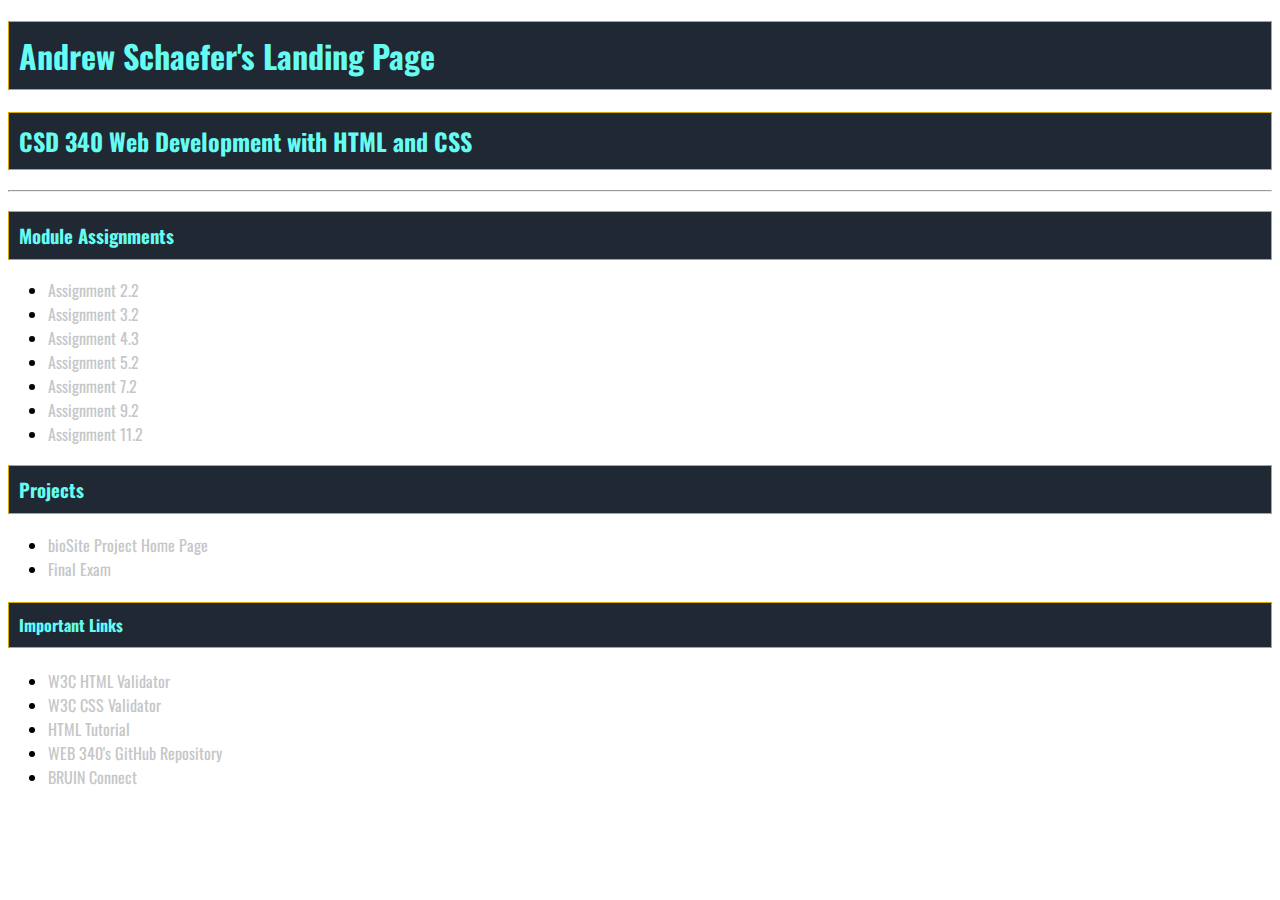
<file: index.html>
<!-- Andrew Schaefer
8/24/21
CSD-340
Module 4.2 Assignment -->

<!DOCTYPE html>
<html lang="en">
<head>
    <meta charset="UTF-8">
    <title>Andrew Schaefer's CSD340 Landing Page</title>

     <!--link to css file-->
    <link rel="stylesheet" type="text/css" href="site.css" />

    <!--Downloaded fonts-->
	<link href="https://fonts.googleapis.com/css2?family=Oswald:wght@300;500;700&display=swap" rel="stylesheet">

</head>
<body>

    <div id=”container”>

        <h1>Andrew Schaefer's Landing Page</h1>

        <h2>CSD 340 Web Development with HTML and CSS</h2>

        <hr />

        <h3>Module Assignments</h3>
        <ul>
            <li><a href="module-2/schaefer_EX1.html">Assignment 2.2</a></li>
            <li><a href="module-3/schaefer_EX2.html">Assignment 3.2</a></li>
            <li><a href="module-4/schaefer_EX3.html">Assignment 4.3</a></li>
            <li><a href="module-5/schaefer_EX4.html">Assignment 5.2</a></li>
            <li><a href="module-7/schaefer_EX5.html">Assignment 7.2</a></li>
            <li><a href="module-9/schaefer_EX6.html">Assignment 9.2</a></li>
            <li><a href="module-11/schaefer-assignment_11.2.html">Assignment 11.2</a></li>
        </ul>

        <h3>Projects</h3>
        <ul>
            <li><a href="https://ab0213ab.github.io/bioSite/">bioSite Project Home Page</a></li>
            <li><a href="module-12/schaefer-final.html">Final Exam</a></li>
        </ul>

        <h4>Important Links</h4>
        <ul>
            <li><a href="https://validator.w3.org" target="_blank">W3C HTML Validator</a></li>
            <li><a href="https://jigsaw.w3.org/css-validator/" target="_blank">W3C CSS Validator</a></li>
            <li><a href="https://www.w3schools.com/html/" target="_blank">HTML Tutorial</a></li>
            <li><a href="https://github.com/buwebdev/csd-340" target="_blank">WEB 340's GitHub Repository</a></li>
            <li><a href="https://bruinconnect.bellevue.edu/" target="_blank">BRUIN Connect</a></li>
        </ul>
    </div>

</body>
</html>
</file>
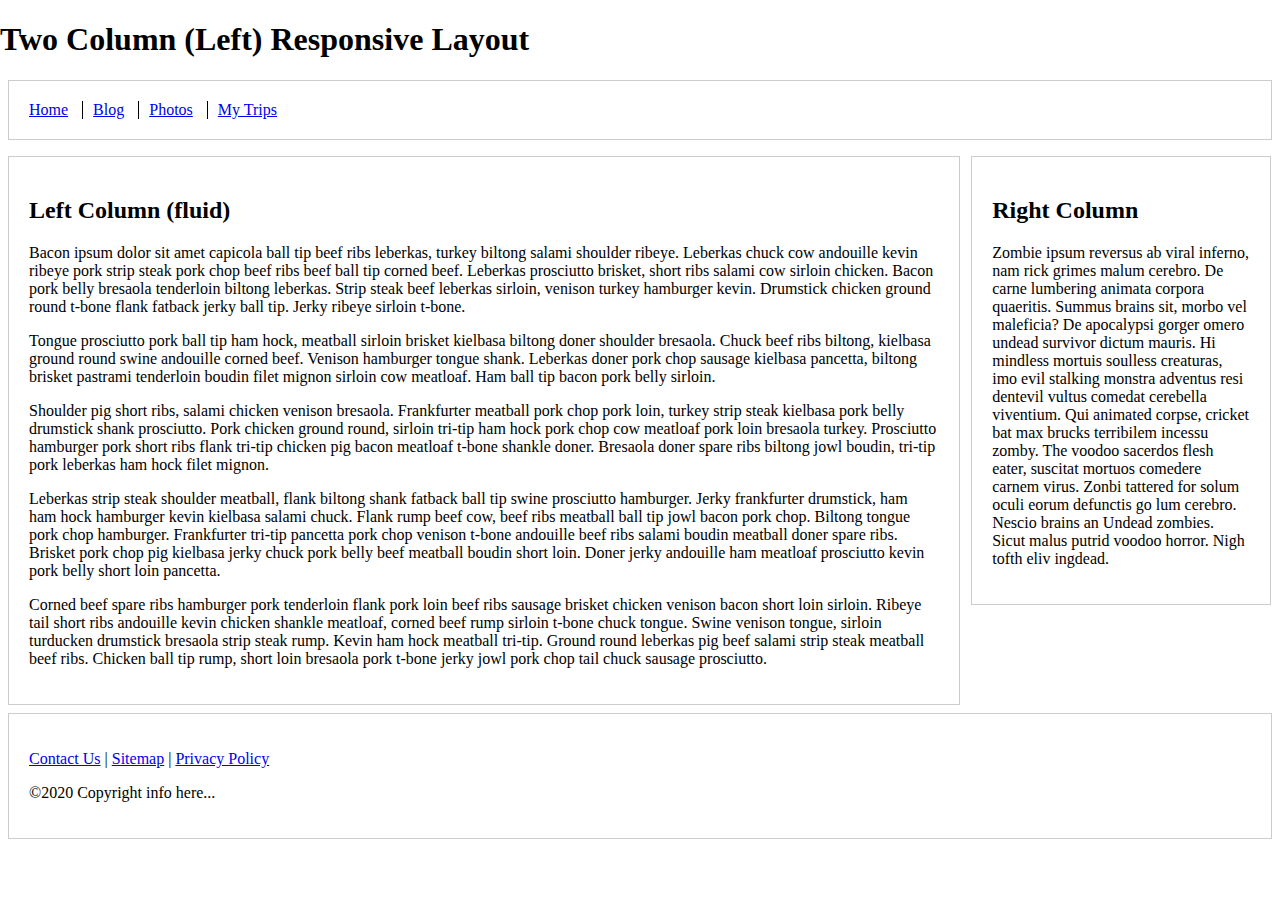
<file: module-11/schaefer-assignment_11.2.html>
<!-- Andrew Schaefer
10/2/21
CSD-340
Module 11.2 Assignment -->

<!doctype html>
<html lang="en">
<head>
    <meta charset="utf-8">
    <meta name="viewport" content="width=device-width, initial-scale=1">

    <title>Exercise 9.2</title>

    <style type="text/css">
        html {
            box-sizing: border-box;
        }

        *, *:before, *:after {
            box-sizing: inherit;
        }

        body {
            margin: 0 auto;
        }

        footer, header {
            position: relative;
            clear: both;
        }

        .left-column, .right-column, footer, header {
            border: 1px solid #ccc;
            padding: 1.25em;
            margin: .5em;
        }

        .nav {
            list-style: none;
            margin-left: 0;
            margin-bottom: 0;
            padding-left: 0;
        }

        .nav > li,
        .nav > li > a {
            display: inline-block;
            *display: inline;
            zoom: 1;
        }

        .inline-items {
            margin-top: 0;
        }

        .inline-items li {
            margin-left: 0;
            border-left: 1px solid black;
            padding-left: 10px;
            padding-right: 10px;
        }

        .inline-items li:first-child {
            margin-left: 0;
            border: none;
            padding-left: 0;
            padding-right: 10px;
        }

        .inline-items li:last-child {
            padding-right: 0;
        }

        /* Media queries */
        @media screen and (min-width: 47.5em) {
            .columns-container {
                float: left;
            }

            .left-column {
                margin-right: 20em;
                float: left;
            }

            .right-column {
                width: 18.75em;
                margin-left: -19.3em;
                float: left;
            }
        }
    </style>
</head>

<body>
    <h1>Two Column (Left) Responsive Layout</h1>
    
    <header>
        <nav>
            <ul class="nav inline-items">
                <li><a href="#">Home</a></li>
                <li><a href="#">Blog</a></li>
                <li><a href="#">Photos</a></li>
                <li><a href="#">My Trips</a></li>
            </ul>
        </nav>
    </header>

    <div class="columns-container">

        <div class="left-column">
            <h2>Left Column (fluid)</h2>

            <p>Bacon ipsum dolor sit amet capicola ball tip beef ribs leberkas, turkey biltong salami shoulder ribeye. Leberkas
                chuck cow andouille kevin ribeye pork strip steak pork chop beef ribs beef ball tip corned beef. Leberkas
                prosciutto brisket, short ribs salami cow sirloin chicken. Bacon pork belly bresaola tenderloin biltong leberkas.
                Strip steak beef leberkas sirloin, venison turkey hamburger kevin. Drumstick chicken ground round t-bone flank
                fatback jerky ball tip. Jerky ribeye sirloin t-bone.</p>

            <p>Tongue prosciutto pork ball tip ham hock, meatball sirloin brisket kielbasa biltong doner shoulder bresaola.
                Chuck beef ribs biltong, kielbasa ground round swine andouille corned beef. Venison hamburger tongue shank.
                Leberkas doner pork chop sausage kielbasa pancetta, biltong brisket pastrami tenderloin boudin filet mignon
                sirloin cow meatloaf. Ham ball tip bacon pork belly sirloin.</p>

            <p>Shoulder pig short ribs, salami chicken venison bresaola. Frankfurter meatball pork chop pork loin, turkey strip
                steak kielbasa pork belly drumstick shank prosciutto. Pork chicken ground round, sirloin tri-tip ham hock pork
                chop cow meatloaf pork loin bresaola turkey. Prosciutto hamburger pork short ribs flank tri-tip chicken pig bacon
                meatloaf t-bone shankle doner. Bresaola doner spare ribs biltong jowl boudin, tri-tip pork leberkas ham hock filet
                mignon.</p>

            <p>Leberkas strip steak shoulder meatball, flank biltong shank fatback ball tip swine prosciutto hamburger. Jerky
                frankfurter drumstick, ham ham hock hamburger kevin kielbasa salami chuck. Flank rump beef cow, beef ribs meatball
                ball tip jowl bacon pork chop. Biltong tongue pork chop hamburger. Frankfurter tri-tip pancetta pork chop venison
                t-bone andouille beef ribs salami boudin meatball doner spare ribs. Brisket pork chop pig kielbasa jerky chuck
                pork belly beef meatball boudin short loin. Doner jerky andouille ham meatloaf prosciutto kevin pork belly short
                loin pancetta.</p>

            <p>Corned beef spare ribs hamburger pork tenderloin flank pork loin beef ribs sausage brisket chicken venison bacon
                short loin sirloin. Ribeye tail short ribs andouille kevin chicken shankle meatloaf, corned beef rump sirloin
                t-bone chuck tongue. Swine venison tongue, sirloin turducken drumstick bresaola strip steak rump. Kevin ham hock
                meatball tri-tip. Ground round leberkas pig beef salami strip steak meatball beef ribs. Chicken ball tip rump,
                short loin bresaola pork t-bone jerky jowl pork chop tail chuck sausage prosciutto.</p>
        </div>

        <div class="right-column">
            <h2>Right Column</h2>

            <p>Zombie ipsum reversus ab viral inferno, nam rick grimes malum cerebro. De carne lumbering animata corpora
                quaeritis. Summus brains sit​​, morbo vel maleficia? De apocalypsi gorger omero undead survivor dictum mauris. Hi
                mindless mortuis soulless creaturas, imo evil stalking monstra adventus resi dentevil vultus comedat cerebella
                viventium. Qui animated corpse, cricket bat max brucks terribilem incessu zomby. The voodoo sacerdos flesh eater,
                suscitat mortuos comedere carnem virus. Zonbi tattered for solum oculi eorum defunctis go lum cerebro. Nescio
                brains an Undead zombies. Sicut malus putrid voodoo horror. Nigh tofth eliv ingdead.</p>
        </div>

    </div>

    <footer>
        <p><a href="#">Contact Us</a> | <a href="#">Sitemap</a> | <a href="#">Privacy Policy</a></p>
        <p>&copy;2020 Copyright info here...</p>
    </footer>
</body>
</html>
</file>
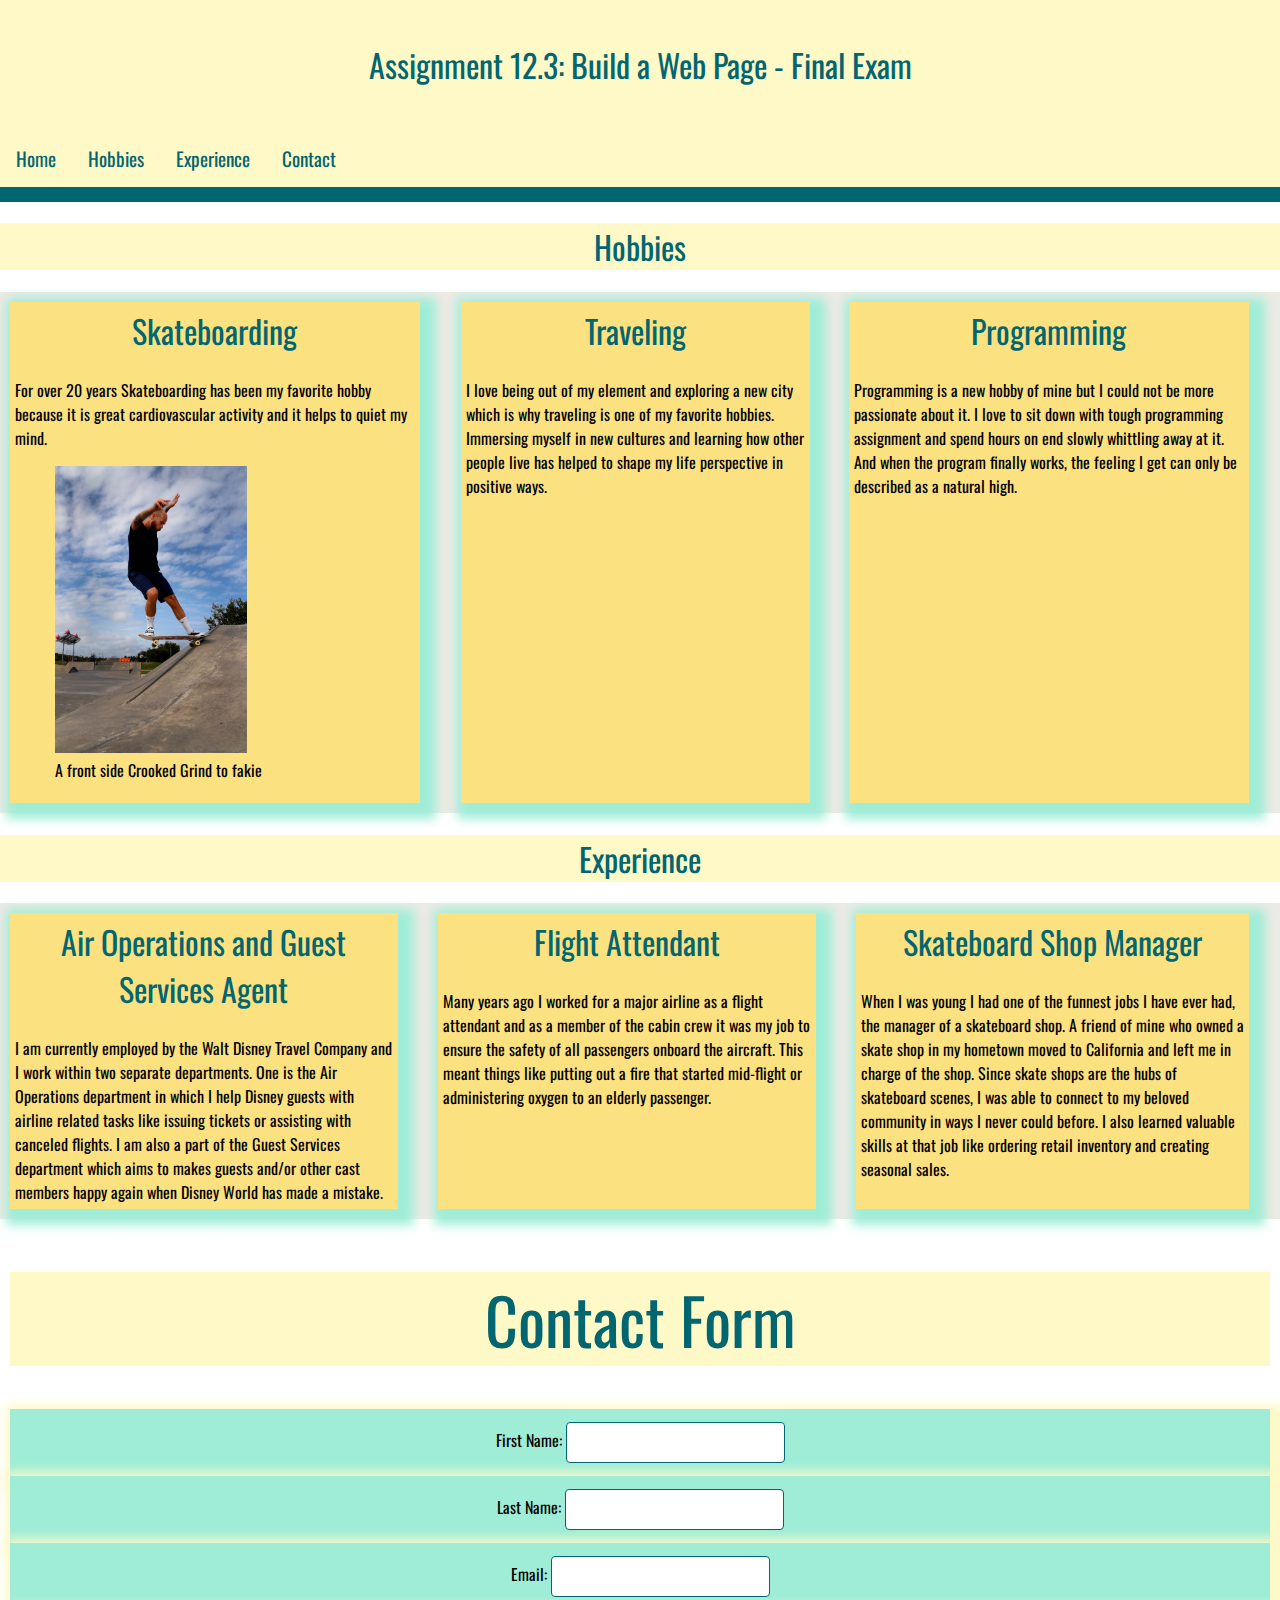
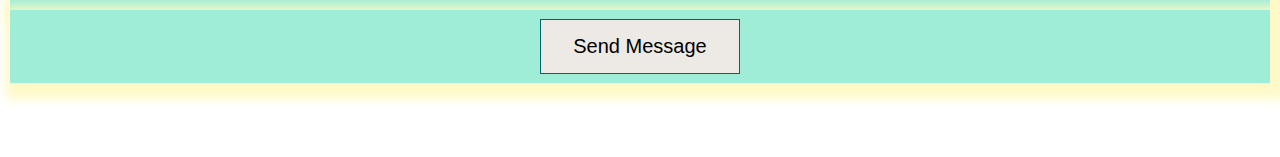
<file: module-12/schaefer-final.html>
<!-- Andrew Schaefer
10/5/21
CSD340
Module 12.3 Final Exam -->

<!DOCTYPE html>
<html lang="en">

<head>
    <meta charset="UTF-8">

    <title>CSD 340 Web Development with HTML and CSS Final Exam</title>

    <!--Downloaded fonts-->
	<link href="https://fonts.googleapis.com/css2?family=Oswald:wght@300;500;700&display=swap" rel="stylesheet">

    <!--link to css file-->
    <link rel="stylesheet" type="text/css" href="schaefer-final.css"/>
</head>

<body>

    <header>
        <h1>Assignment 12.3: Build a Web Page - Final Exam</h1>
    </header>

    <div id="navbar">
        <a href="#top">Home</a>
        <a href="#hobbies">Hobbies</a>
        <a href="#experience">Experience</a>
        <a href="#contact">Contact</a>
    </div>

    <div id="container">

        <div class="hobbies" id="hobbies">

            <h1>Hobbies</h1>

            <div class="grid3">


                <div class="card">
                    <div class="card-title">
                        Skateboarding
                    </div>
                    <br />
                    <div class="card-content">
                        For over 20 years Skateboarding has been my favorite hobby because it is great 
                        cardiovascular activity and it helps to quiet my mind.
                        <figure>
                            <img src="images/Front Crook Fakie.jpg" alt="">
                            <figcaption>A front side Crooked Grind to fakie</figcaption>
                        </figure>
                    </div>
                </div>

                <div class="card">
                    <div class="card-title">
                        Traveling
                    </div>
                    <br />
                    <div class="card-content">
                        I love being out of my element and exploring a new city which is why traveling 
                        is one of my favorite hobbies. Immersing myself in new cultures and learning 
                        how other people live has helped to shape my life perspective in positive ways.
                    </div>
                </div>

                <div class="card">
                    <div class="card-title">
                        Programming
                    </div>
                    <br />
                    <div class="card-content">
                        Programming is a new hobby of mine but I could not be more passionate about it.
                        I love to sit down with tough programming assignment and spend hours on end
                        slowly whittling away at it. And when the program finally works, the feeling 
                        I get can only be described as a natural high.
                    </div>
                </div>


            </div>

        </div>

<!----------------------------------------------------------------->


        <div class="experience" id="experience">

            <h1>Experience</h1>

            <div class="grid3">


                <div class="card">
                    <div class="card-title">
                        Air Operations and Guest Services Agent
                    </div>
                    <br />
                    <div class="card-content">
                        I am currently employed by the Walt Disney Travel Company and I work within two
                        separate departments. One is the Air Operations department in which I help Disney 
                        guests with airline related tasks like issuing tickets or assisting with canceled 
                        flights. I am also a part of the Guest Services department which aims to makes 
                        guests and/or other cast members happy again when Disney World has made a mistake.
                    </div>  
                </div>

                <div class="card">
                    <div class="card-title">
                        Flight Attendant
                    </div>
                    <br />
                    <div class="card-content">
                        Many years ago I worked for a major airline as a flight attendant and as a member of
                        the cabin crew it was my job to ensure the safety of all passengers onboard the aircraft.
                        This meant things like putting out a fire that started mid-flight or administering
                        oxygen to an elderly passenger. 
                    </div>
                </div>

                <div class="card">
                    <div class="card-title">
                        Skateboard Shop Manager
                    </div>
                    <br />
                    <div class="card-content">
                        When I was young I had one of the funnest jobs I have ever had, the manager of a skateboard 
                        shop. A friend of mine who owned a skate shop in my hometown moved to California and 
                        left me in charge of the shop. Since skate shops are the hubs of skateboard scenes, I 
                        was able to connect to my beloved community in ways I never could before. I also learned 
                        valuable skills at that job like ordering retail inventory and creating seasonal sales.
                    </div>
                </div>


            </div>

        </div>


<!----------------------------------------------------------------->



        <div class="contact-container" id="contact">
            <div class="extended-card">
                <div class="card-title">
                    <h1>Contact Form</h1>
                </div>

                <div class="card-content">

                    <div class="form">

                        <div class="form-field">
                            <label for=txtFirstName">First Name:</label>
                            <input type="text" id="txtFirstName" class="input" name="txtFirstName" />
                        </div>

                        <div class="form-field">
                            <label for=txtLastName">Last Name:</label>
                            <input type="text" id="txtLastName" class="input" name="txtLastName" />
                        </div>

                        <div class="form-field">
                            <label for=txtEmail">Email:</label>
                            <input type="text" id="txtEmail" class="input" name="txtEmail" />
                        </div>

                        <div class="form-field">
                            <button type="submit" class="btn btn-primary full-width">Send Message</button>
                        </div>

                    </div>
                </div>
            </div>
        </div>


    </div>

    
</body>



</html>
</file>
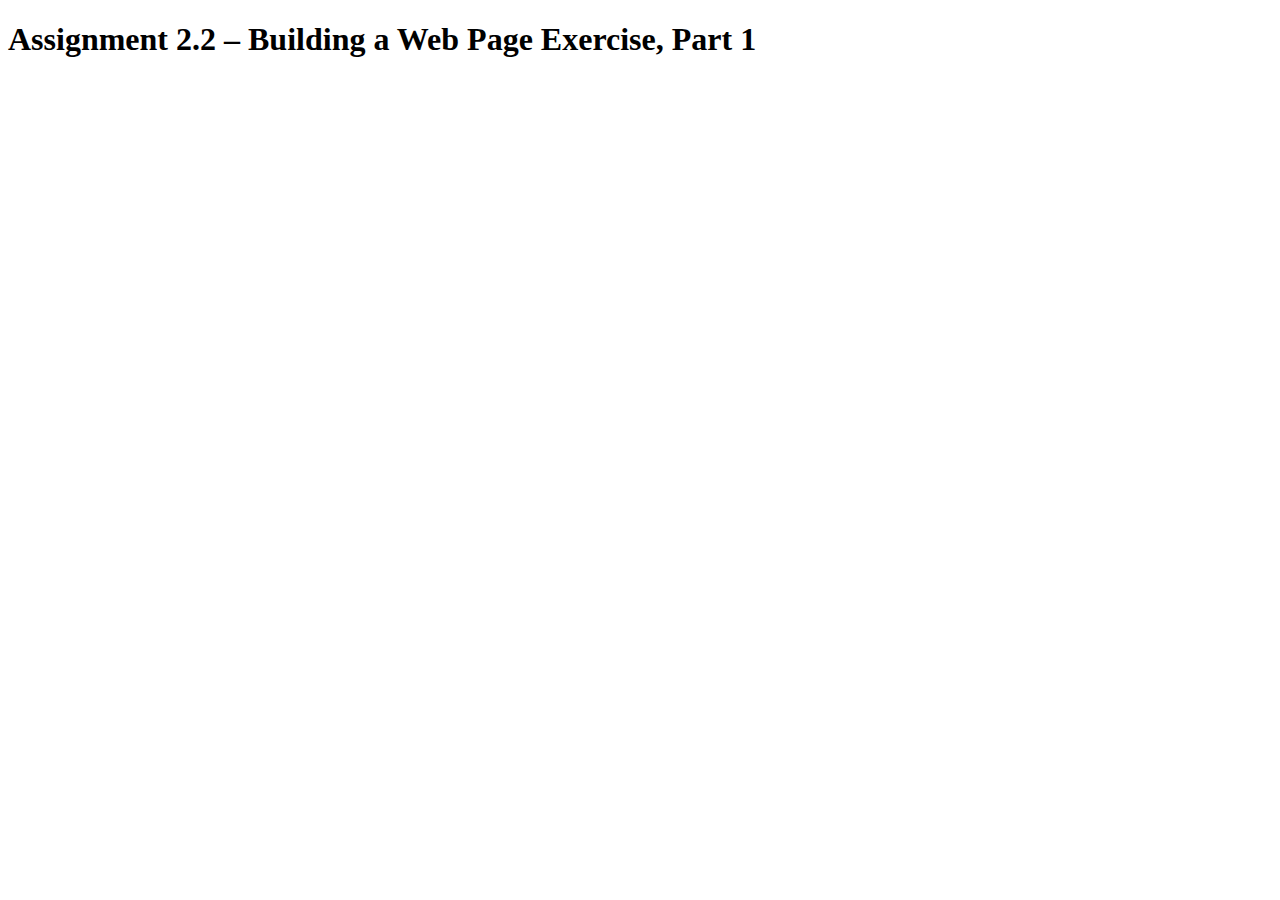
<file: module-2/schaefer_EX1.html>
<!--Andrew Schaefer
8/12/21
CSD340
Module 2.2 Assignment-->

<!DOCTYPE html>
<html lang="en">
<head>
	<title>CSD340 Web Development with HTML and CSS</title>
</head>
<body>
	<h1>Assignment 2.2 – Building a Web Page Exercise, Part 1</h1>
</body>
</html>
</file>
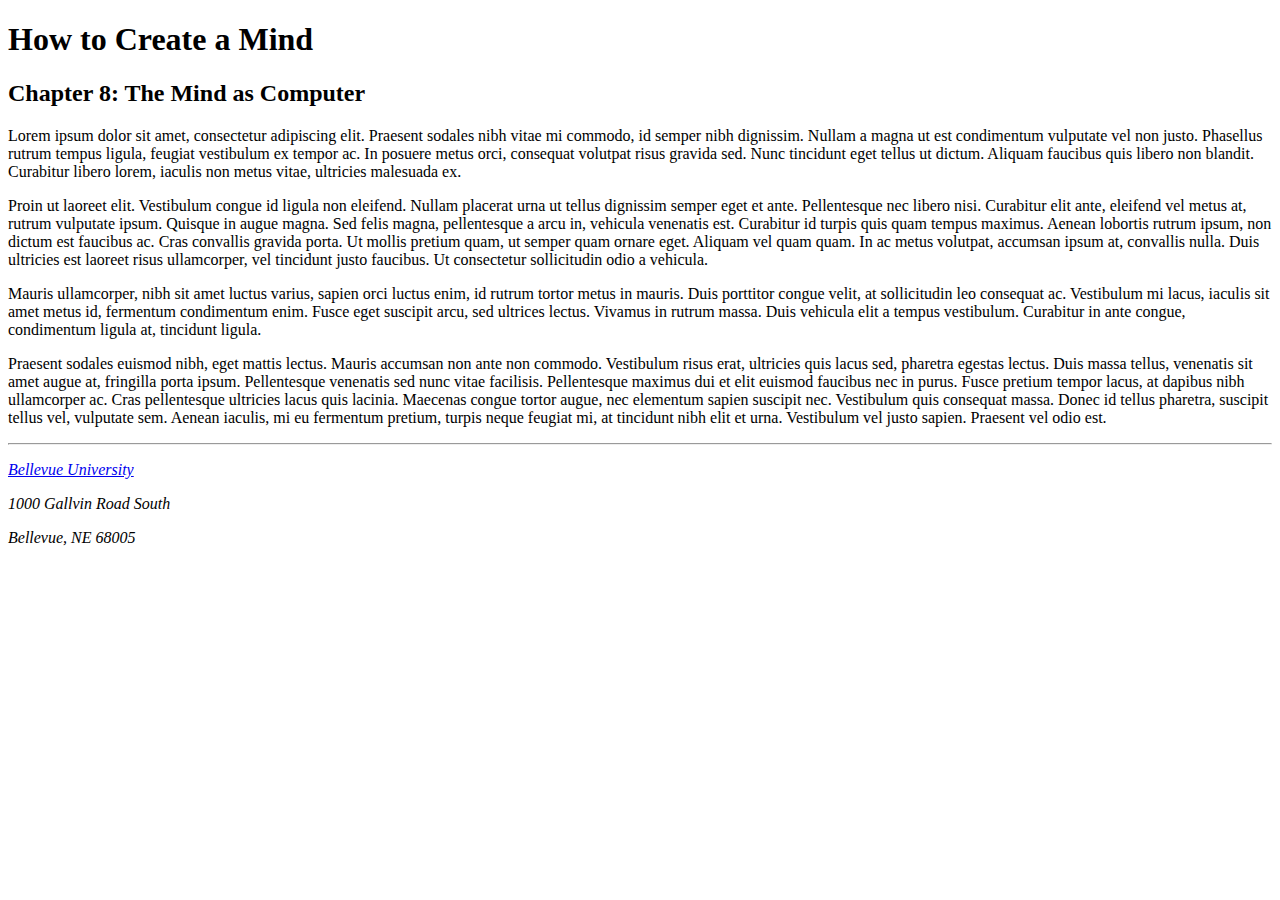
<file: module-3/schaefer_EX2.html>
<!--Andrew Schaefer
8/17/21
CSD340
Module 3.2 Assignment-->

<!DOCTYPE html>
<html lang="en">

<head>

	<title>CSD340 Web Development with HTML and CSS</title>

    <!--meta data tags-->
    <meta name="description"
      content="An assignment that demonstrates recently learned HTML and CSS techniques"/>
    <meta name="keywords"
      content="html, css, bellevue university"/>
    <meta name="robots"
      content="nofollow"/>
    <meta http-equiv="author"
      content="Andrew Schaefer"/>

  <!--link to css file-->
	<link href="C:\csd\csd-340\module-3\schaefer_EX2.css" type="text/css"
	   rel="stylesheet" />

	<!--Downloaded fonts-->
	<link href="https://fonts.googleapis.com/css2?family=Oswald:wght@300;500;700&display=swap" rel="stylesheet">
	<link href="https://fonts.googleapis.com/css2?family=Quattrocento:wght@400;700&display=swap" rel="stylesheet">

</head>

<body>

	<div id=”container”></div>

	<h1>How to Create a Mind</h1>

	<h2>Chapter 8: The Mind as Computer</h2>

	<p class="intro">Lorem ipsum dolor sit amet, consectetur adipiscing elit. Praesent sodales nibh vitae mi commodo, id semper nibh dignissim. Nullam a magna ut est condimentum vulputate vel non justo. Phasellus rutrum tempus ligula, feugiat vestibulum ex tempor ac. In posuere metus orci, consequat volutpat risus gravida sed. Nunc tincidunt eget tellus ut dictum. Aliquam faucibus quis libero non blandit. Curabitur libero lorem, iaculis non metus vitae, ultricies malesuada ex.</p>

	<p>Proin ut laoreet elit. Vestibulum congue id ligula non eleifend. Nullam placerat urna ut tellus dignissim semper eget et ante. Pellentesque nec libero nisi. Curabitur elit ante, eleifend vel metus at, rutrum vulputate ipsum. Quisque in augue magna. Sed felis magna, pellentesque a arcu in, vehicula venenatis est. Curabitur id turpis quis quam tempus maximus. Aenean lobortis rutrum ipsum, non dictum est faucibus ac. <span class="sentence">Cras convallis gravida porta.</span> Ut mollis pretium quam, ut semper quam ornare eget. Aliquam vel quam quam. In ac metus volutpat, accumsan ipsum at, convallis nulla. Duis ultricies est laoreet risus ullamcorper, vel tincidunt justo faucibus. Ut consectetur sollicitudin odio a vehicula.</p>

	<p>Mauris ullamcorper, nibh sit amet luctus varius, sapien orci luctus enim, id rutrum tortor metus in mauris. Duis porttitor congue velit, at sollicitudin leo consequat ac. Vestibulum mi lacus, iaculis sit amet metus id, fermentum condimentum enim. Fusce eget suscipit arcu, sed ultrices lectus. Vivamus in rutrum massa. Duis vehicula elit a tempus vestibulum. Curabitur in ante congue, condimentum ligula at, tincidunt ligula.</p>

	<p>Praesent sodales euismod nibh, eget mattis lectus. Mauris accumsan non ante non commodo. Vestibulum risus erat, ultricies quis lacus sed, pharetra egestas lectus. Duis massa tellus, venenatis sit amet augue at, fringilla porta ipsum. Pellentesque venenatis sed nunc vitae facilisis. Pellentesque maximus dui et elit euismod faucibus nec in purus. Fusce pretium tempor lacus, at dapibus nibh ullamcorper ac. Cras pellentesque ultricies lacus quis lacinia. Maecenas congue tortor augue, nec elementum sapien suscipit nec. Vestibulum quis consequat massa. Donec id tellus pharetra, suscipit tellus vel, vulputate sem. Aenean iaculis, mi eu fermentum pretium, turpis neque feugiat mi, at tincidunt nibh elit et urna. Vestibulum vel justo sapien. Praesent vel odio est.</p>

	<hr />

	<address>
    
    <!--External link to Bellevue University website-->
    <p><a href="https://www.bellevue.edu">
    Bellevue University</a></p>
    <p><a>1000 Gallvin Road South</a></p>
    <p><a>Bellevue, NE 68005</a></p>

	</address>

</body>

</html>
</file>
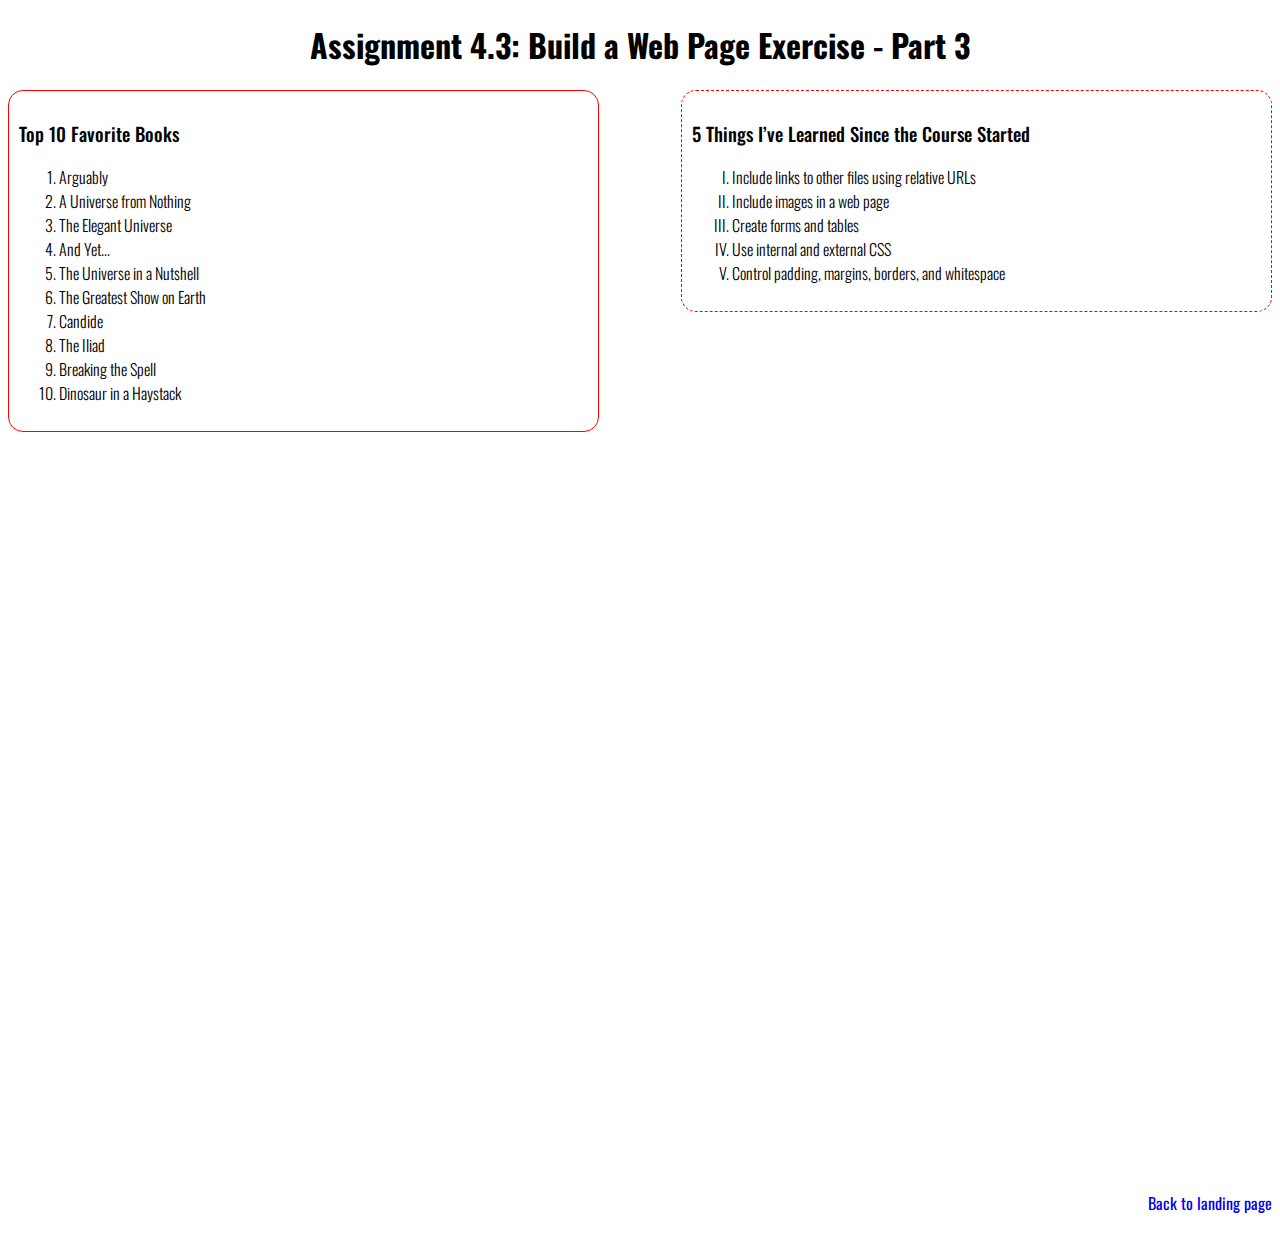
<file: module-4/schaefer_EX3.html>
<!--Andrew Schaefer
8/25/21
CSD340
Module 4.3 Assignment-->

<!DOCTYPE html>
<html lang="en">
    
<head>
    <meta charset="UTF-8">

    <title>CSD 340 Web Development with HTML and CSS</title>

    <!--Downloaded fonts-->
	<link href="https://fonts.googleapis.com/css2?family=Oswald:wght@300;500;700&display=swap" rel="stylesheet">

    <!--link to css file-->
    <link rel="stylesheet" type="text/css" href="schaefer_EX3.css" />

</head>

<body>

    <div id=”container”>
    
        <h1 id="page-title">Assignment 4.3: Build a Web Page Exercise - Part 3</h1>

        <div id="favorite_books">
            <h3>Top 10 Favorite Books</h3>

            <ol>

                <li>Arguably</li>
                <li>A Universe from Nothing</li>
                <li>The Elegant Universe</li>
                <li>And Yet...</li>
                <li>The Universe in a Nutshell</li>
                <li>The Greatest Show on Earth</li>
                <li>Candide</li>
                <li>The Iliad</li>
                <li>Breaking the Spell</li>
                <li>Dinosaur in a Haystack</li>

            </ol>

        </div>

        <div id="things_learned">
            <h3>5 Things I’ve Learned Since the Course Started</h3>

            <ul id="things_learned_bullets">

                <li>Include links to other files using relative URLs</li>
                <li>Include images in a web page</li>
                <li>Create forms and tables</li>
                <li>Use internal and external CSS</li>
                <li>Control padding, margins, borders, and whitespace</li>

            </ul>


        </div>

        <div id="bottom">

            <a href="https://ab0213ab.github.io/csd-340/" target="_blank" id="landing_url">Back to landing page</a> 

        </div>

    </div>
    
</body>

</html>
</file>
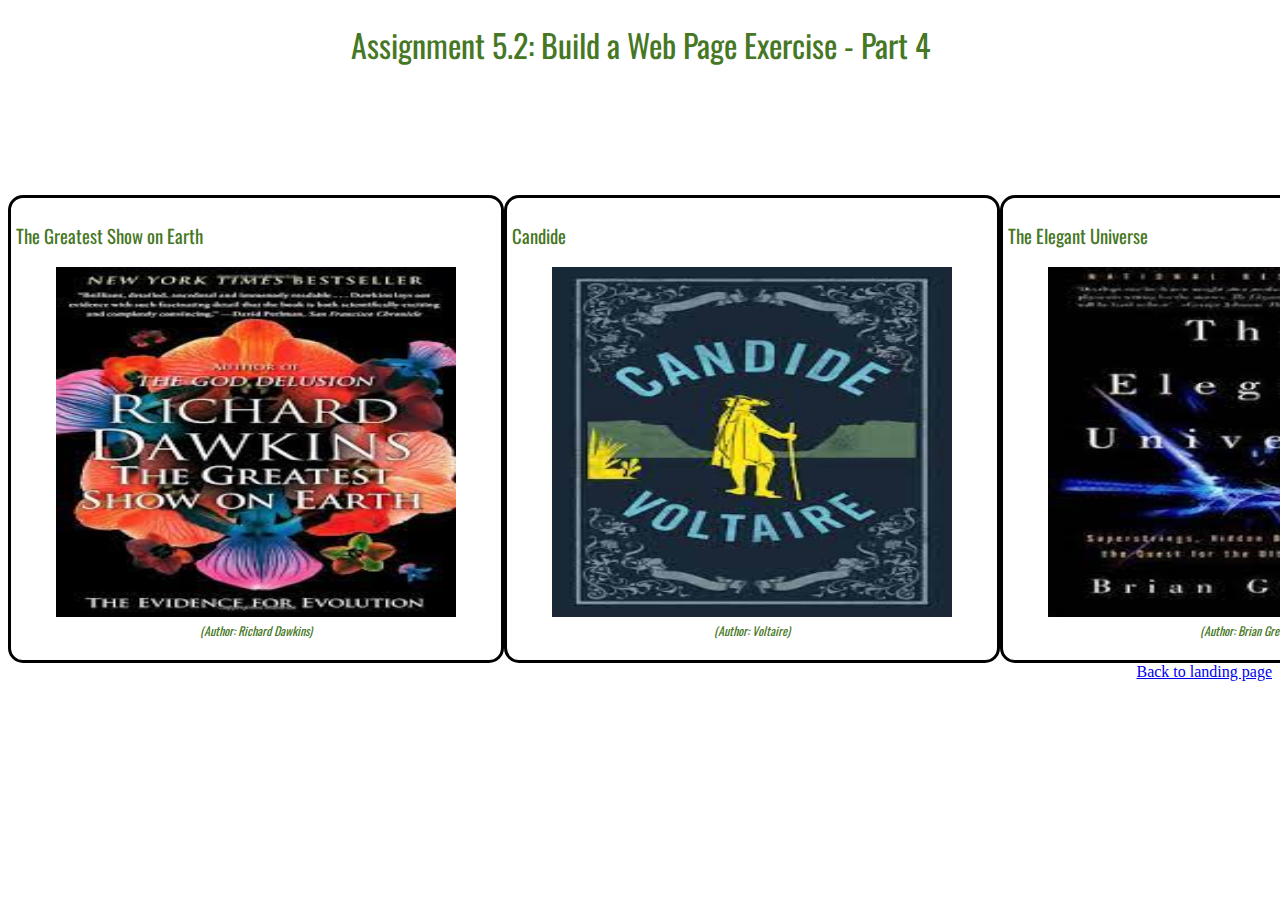
<file: module-5/schaefer_EX4.html>
<!--Andrew Schaefer
8/31/21
CSD340
Module 5.2 Assignment-->

<!DOCTYPE html>
<html lang="en">

<head>

    <meta charset="UTF-8">

    <title>CSD 340 Web Development with HTML and CSS</title>

    <!--Downloaded fonts-->
	<link href="https://fonts.googleapis.com/css2?family=Oswald:wght@300;500;700&display=swap" rel="stylesheet">

    <!--link to css file-->
    <link rel="stylesheet" type="text/css" href="schaefer_EX4.css" />

</head>

<body>

    <div id=”container”>

        <h1>Assignment 5.2: Build a Web Page Exercise - Part 4</h1>

        <div id="image-gallery">

            <div class="gallery_item">

                <h3>The Greatest Show on Earth</h3>

                <figure>
                    <img src="images/book_1.jfif" alt="">
                    <figcaption>(Author: Richard Dawkins)</figcaption>
                </figure>

            </div>


            <div class="gallery_item">

                <h3>Candide</h3>

                <figure>
                    <img src="images/book_2.jfif" alt="">
                    <figcaption>(Author: Voltaire)</figcaption>
                </figure>

            </div>


            <div class="gallery_item">

                <h3>The Elegant Universe</h3>

                <figure>
                    <img src="images/book_3.jfif" alt="">
                    <figcaption>(Author: Brian Greene)</figcaption>
                </figure>

            </div>


        </div>

        <div id="bottom">

            <a href="https://ab0213ab.github.io/csd-340/" target="_blank" id="landing_url">Back to landing page</a> 

        </div>

    </div>

    
</body>

</html>
</file>
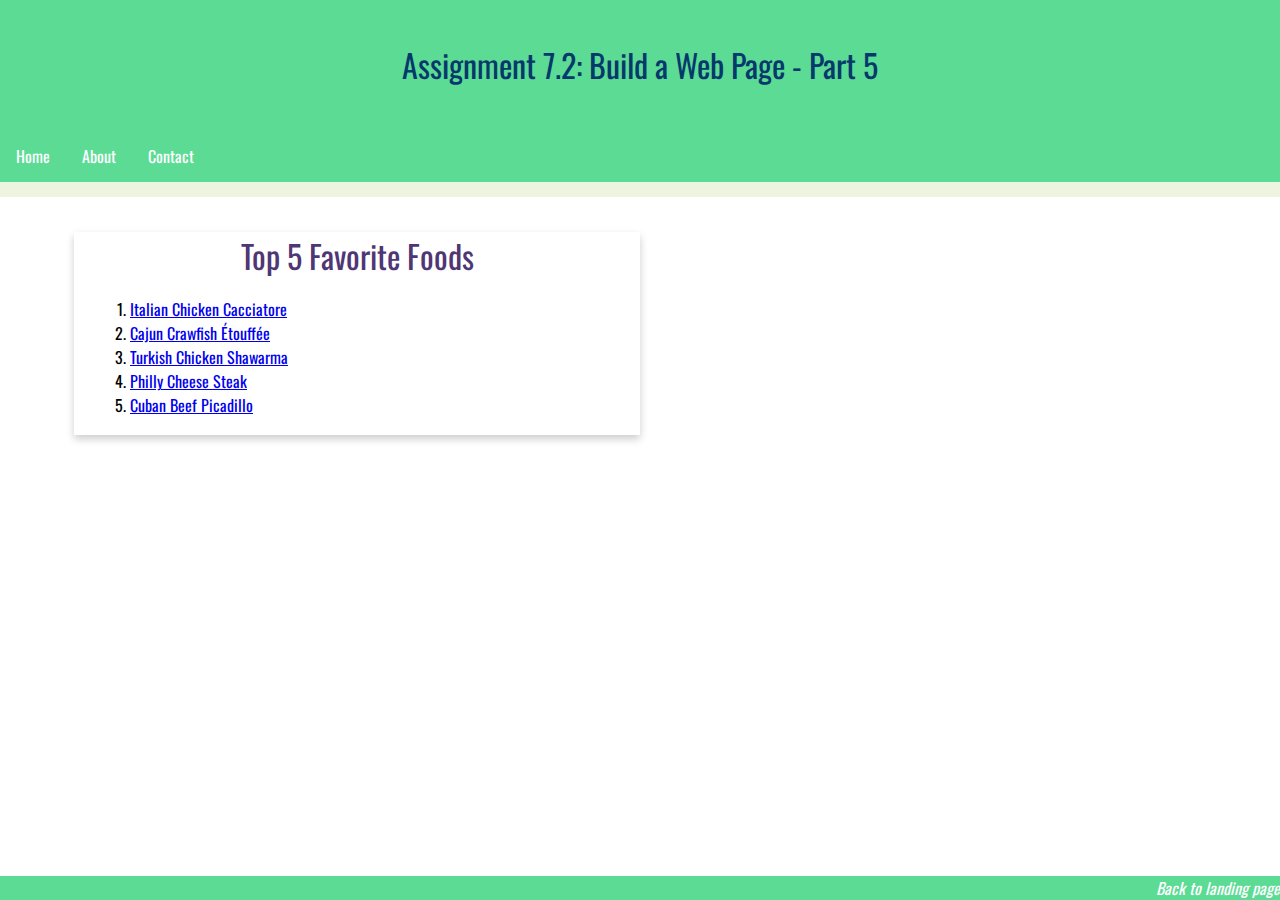
<file: module-7/schaefer_EX5.html>
<!-- Andrew Schaefer
9/14/21
CSD340
Module 7.2 Assignment (a) -->

<!DOCTYPE html>
<html lang="en">

<head>
    <meta charset="UTF-8">

    <title>CSD 340 Web Development with HTML and CSS</title>

    <!--Downloaded fonts-->
	<link href="https://fonts.googleapis.com/css2?family=Oswald:wght@300;500;700&display=swap" rel="stylesheet">

    <!--link to css file-->
    <link rel="stylesheet" type="text/css" href="schaefer_EX5.css"/>
</head>


<body>

    <header>

        <h1>Assignment 7.2: Build a Web Page - Part 5</h1>

    </header>


    <div id="navbar">

        <a href="#">Home</a>
        <a href="#">About</a>
        <a href="#">Contact</a>

    </div>


    <div id="container">

        <div class="card">

            <div class="card-title">
                Top 5 Favorite Foods
            </div>

            <div class="card-content">

                <ol>

                    <li><a href="https://cafedelites.com/chicken-cacciatore/" target="_blank">Italian Chicken Cacciatore</a></li>
                    <li><a href="https://www.acadiacrawfish.com/crawfish-etouffee-recipe/" target="_blank">Cajun Crawfish Étouffée</a></li>
                    <li><a href="https://www.feastingathome.com/grilled-chicken-shawarma-recipe/" target="_blank">Turkish Chicken Shawarma</a></li>
                    <li><a href="https://natashaskitchen.com/philly-cheesesteak/" target="_blank">Philly Cheese Steak</a></li>
                    <li><a href="https://www.laylita.com/recipes/picadillo-recipe/" target="_blank">Cuban Beef Picadillo</a></li>

                </ol>

            </div>

        </div>

    </div>

    <footer>

        <a href="https://ab0213ab.github.io/csd-340/" target="_blank" id="landing_url">Back to landing page</a>

    </footer>
    
</body>


</html>
</file>
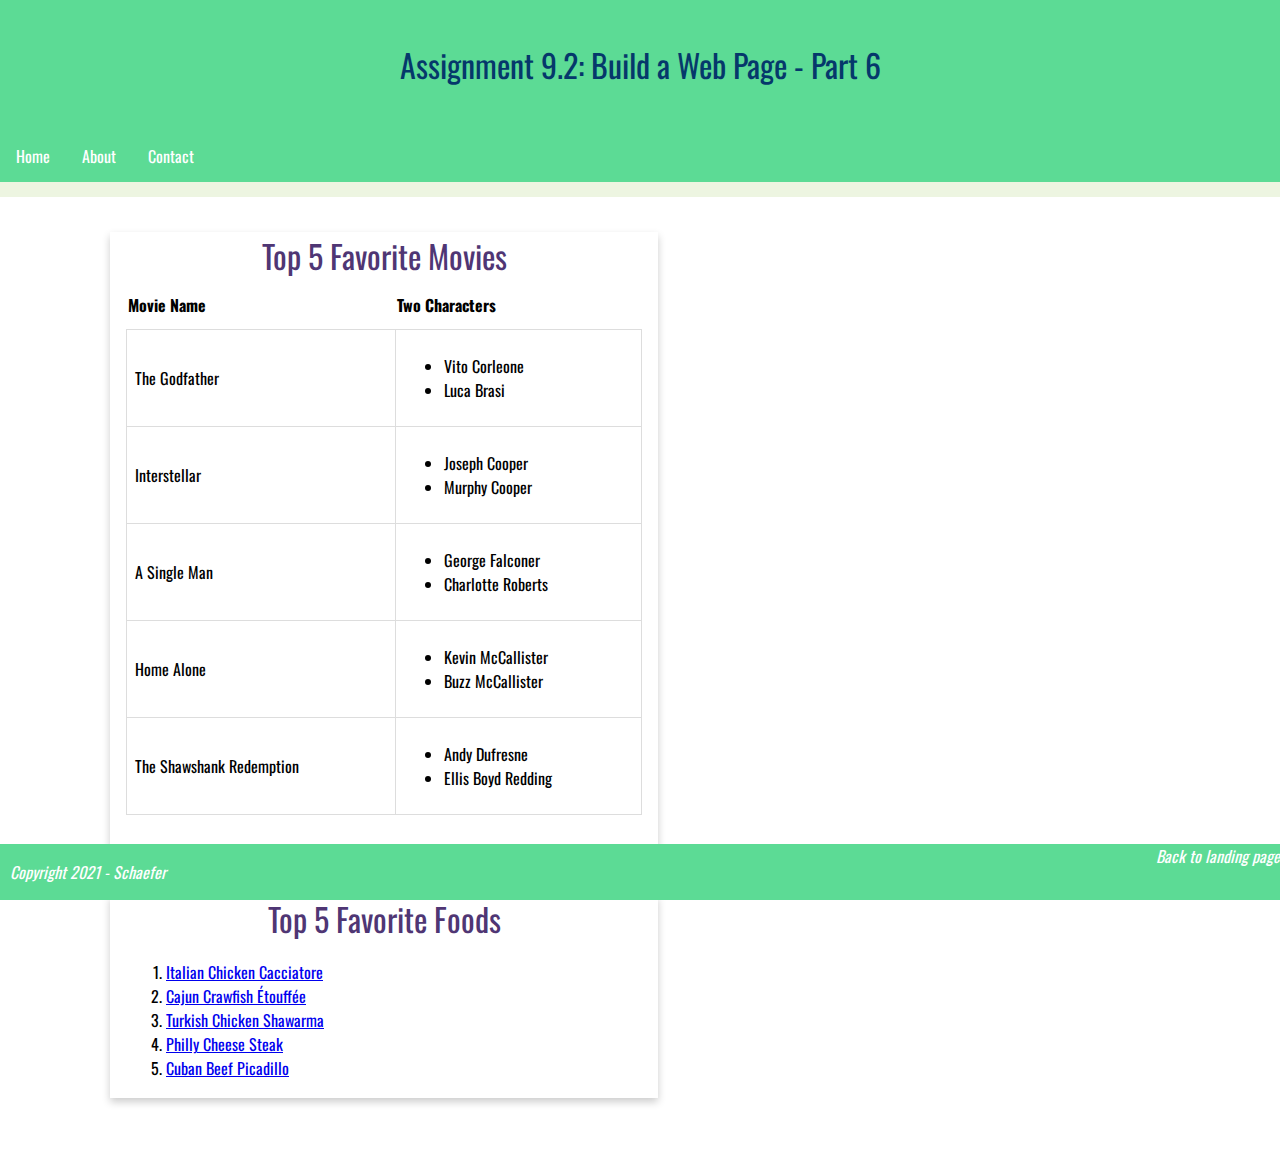
<file: module-9/schaefer_EX6.html>
<!-- Andrew Schaefer
9/23/21
CSD340
Module 9.2 Assignment (a) -->

<!DOCTYPE html>
<html lang="en">

<head>
    <meta charset="UTF-8">

    <title>CSD 340 Web Development with HTML and CSS</title>

    <!--Downloaded fonts-->
	<link href="https://fonts.googleapis.com/css2?family=Oswald:wght@300;500;700&display=swap" rel="stylesheet">

    <!--link to css file-->
    <link rel="stylesheet" type="text/css" href="schaefer_EX6.css"/>
</head>


<body>

    <header>

        <h1>Assignment 9.2: Build a Web Page - Part 6</h1>

    </header>

    <div id="navbar">

        <a href="#">Home</a>
        <a href="#">About</a>
        <a href="#">Contact</a>

    </div>

    <div id="container">

        <div class="card">

            <div class="card-title">
                Top 5 Favorite Movies
            </div>

            <div class="card-content">

                <table id="movies">
                    <tr>
                        <th>Movie Name</th>
                        <th>Two Characters</th>
                    </tr>

                    <tr>
                        <td>The Godfather</td>
                        <td>
                            <ul>
                                <li>Vito Corleone</li>
                                <li>Luca Brasi</li>
                            </ul>
                        </td>
                    </tr>

                    <tr>
                        <td>Interstellar</td>
                        <td>
                            <ul>
                                <li>Joseph Cooper</li>
                                <li>Murphy Cooper</li>
                            </ul>
                        </td>
                    </tr>

                    <tr>
                        <td>A Single Man</td>
                        <td>
                            <ul>
                                <li>George Falconer</li>
                                <li>Charlotte Roberts</li>
                            </ul>
                        </td>
                    </tr>

                    <tr>
                        <td>Home Alone</td>
                        <td>
                            <ul>
                                <li>Kevin McCallister</li>
                                <li>Buzz McCallister</li>
                            </ul>
                        </td>
                    </tr>

                    <tr>
                        <td>The Shawshank Redemption</td>
                        <td>
                            <ul>
                                <li>Andy Dufresne</li>
                                <li>Ellis Boyd Redding</li>
                            </ul>
                        </td>
                    </tr>
                </table>

            </div>

        </div>

<br>
<br>

        <div class="card">

            <div class="card-title">
                Top 5 Favorite Foods
            </div>

            <div class="card-content">
                <ol>

                    <li><a href="https://cafedelites.com/chicken-cacciatore/" target="_blank">Italian Chicken Cacciatore</a></li>
                    <li><a href="https://www.acadiacrawfish.com/crawfish-etouffee-recipe/" target="_blank">Cajun Crawfish Étouffée</a></li>
                    <li><a href="https://www.feastingathome.com/grilled-chicken-shawarma-recipe/" target="_blank">Turkish Chicken Shawarma</a></li>
                    <li><a href="https://natashaskitchen.com/philly-cheesesteak/" target="_blank">Philly Cheese Steak</a></li>
                    <li><a href="https://www.laylita.com/recipes/picadillo-recipe/" target="_blank">Cuban Beef Picadillo</a></li>

                </ol>

            </div>

        </div>

    </div>

    <footer>
        <p id="copy">Copyright 2021 - Schaefer</p>
        <a href="https://ab0213ab.github.io/csd-340/" target="_blank" id="landing_url">Back to landing page</a>
    </footer>
    
</body>

</html>
</file>
<file: site.css>
/*Andrew Schaefer
8/24/21
CSD340
Module 4.2 Assignment*/

body {
	font-family: 'Oswald', Verdana, Arial, sans-serif;
}

#container {
    margin-top: 50px;
    margin-left: 100px;
    margin-right: 100px;
}

h1, h2, h3, h4 {
    background-color: #1f2833;
    color: #66fcf1;
    border: 1px solid #D6A800;
    padding: 10px;
}

a {
    color: #c5c6c7;
    text-decoration: none;
}

a:hover {
    background-color: #66fcf1;
    color: #3500d3;
}

a:visited {
    color: #1f2833;
}
</file>
<file: module-12/schaefer-final.css>
/* Andrew Schaefer
10/4/21
CSD340
Module 12.3 Final Exam */

img {
    max-width: 60%;
    max-height: 60%;
    min-width: 60%;
    min-height: 60%;
}

html {
    box-sizing: border-box;
}

*, *:before, *:after {
    box-sizing: inherit;
}

.grid3 {
    display: grid;
    grid-template-columns: auto auto auto;
    padding: 10px;
    background-color: #edeae5;
    grid-gap: 20px;
    
}

body {
    margin: 0 auto;
    font-family: 'Oswald', Verdana, Arial, sans-serif;
}

header {
    background-color: #fef9c7;
    color: #026670;
    padding: 20px;
    text-align: center;
}

#navbar {
    overflow: hidden;
    background-color: #fef9c7;
    border-bottom: 15px solid #026670;
    font-size: larger;
}

#navbar a {
    float: left;
    display: block;
    color: #026670;
    text-align: center;
    padding: 14px 16px;
    text-decoration: none;
}

#navbar a:hover {
    background-color: #9fedd7;
    color: black;
}

h1 {
    font-weight: 400;
    text-align: center;
}

.hobbies, .experience {
    min-height: 250px;
}

.contact-container {
    
    padding: 10px;
    text-align: center;
    margin-bottom: 5%;
}

.extended-card {
    width: 100%;
}

.card {
    box-shadow: 6px 6px 10px 10px #9fedd7;
    transition: 0.3s;
    width: 95%;
    background-color: #fce181;
    padding: 5px;
}

.card-title {
    text-align: center;
    font-size: 2em;
    color: #026670;
    font-weight: 400;
}

h1 {
    color: #026670;
    background-color: #fef9c7;
}

.form-field {
    padding: 5px;
    background-color: #9fedd7;
    box-shadow: 6px 6px 10px 10px #fef9c7;
}

.btn {
    border: 1px solid #026670;
    text-align: center;
    text-decoration: none;
    display: inline-block;
    font-size: 20px;
    margin: 4px 2px;
    cursor: grab;
    padding: 15px 32px;
    color: black;
}

.btn-primary {
    background-color: #edeae5;
    color: black;
}

.btn-primary:hover {
    background-color: #fce181;
    color:#026670;
}

.input {
    padding: 12px 20px;
    margin: 8px 0;
    display: inline-block;
    border: 1px solid #026670;
    border-radius: 4px;
    box-sizing: border-box;
}
</file>
<file: module-4/schaefer_EX3.css>
/*Andrew Schaefer
8/25/21
CSD340
Module 4.3 Assignment*/

#page-title {
    text-align: center;
}

h1 {
    text-align: center;
    font-family: 'Oswald', Verdana, Arial, sans-serif;
}

h3 {
    font-weight: 500;
}

#favorite_books {
    width: 45%;
    float: left;
    font-family: 'Oswald', Verdana, Arial, sans-serif;
    font-weight: 300;
    border: 1px solid red;
    border-radius: 15px;
    padding: 10px;
}

#things_learned {
    width: 45%;
    float: right;
    font-family: 'Oswald', Verdana, Arial, sans-serif;
    font-weight: 300;
    border: 1px dashed red;
    border-radius: 15px;
    padding: 10px;
}

#things_learned_bullets {
    list-style-type: upper-roman;
}

#bottom {
    width: 100%;
    margin-top: 60%;
    float: right;
    margin-bottom: 20px;
}

#landing_url {
    float: right;
    font-family: 'Oswald', Verdana, Arial, sans-serif;
    text-decoration: none;
}

#landing_url:hover {
    text-decoration: underline;
}
</file>
<file: module-5/schaefer_EX4.css>
/*Andrew Schaefer
8/31/21
CSD340
Module 5.2 Assignment*/

h1 {
    text-align: center;
}

#image-gallery {
    margin-top: 10%;
    display: grid;
    grid-template-columns: auto auto auto;
}

img {
    width: 400px;
    height: 350px;
}

h1 {
    text-align: center;
}

figure {
    text-align: center;
}

h1, h3, figure {
    font-family: 'Oswald', Verdana, Arial, sans-serif;
    font-weight: 400;
    color: rgb(70, 119, 37);
}

figcaption {
    font-style: italic;
    font-size: .75em;
}

.gallery_item {
    border: solid;
    border-radius: 15px;
    padding: 5px;
}

#bottom {
    float: right;
}
</file>
<file: module-7/schaefer_EX5.css>
/* Andrew Schaefer
9/14/21
CSD340
Module 7.2 Assignment (b) */

body {
    margin: 0;
    font-family: 'Oswald', Verdana, Arial, sans-serif;
}

header {
    background-color: #5CDB95;
    color: #05386B;
    padding: 20px;
    text-align: center;
}

h1 {
    font-weight: 400;
}

#navbar {
    overflow: hidden;
    background-color: #5CDB95;
    border-bottom: 15px solid #EDF5E1;
}

#navbar a {
    float: left;
    display: block;
    color: #fff;
    text-align: center;
    padding: 14px 16px;
    text-decoration: none;
}

#navbar a:hover {
    background-color: #EDF5E1;
    color: #05386B;
}

#container {
    margin-top: 2%;
    margin-left: 5%;
    margin-right: 5%;
    padding: 10px;
}

.card {
    box-shadow: 0 4px 8px 0 rgba(0, 0, 0, 0.2);
    transition: 0.3s;
    width: 50%;
}

.card-title {
    text-align: center;
    font-size: 2em;
    color: #4F3674;
    font-weight: 400;
}

.card-content {
    padding: 2px 16px;
}

.card :hover {
    box-shadow: 0 8px 16px 0 rgba(0, 0, 0, 0.2);
}

footer {
    font-weight: 400;
    padding-right: 10px;
    font-style: italic;
    background-color: #5CDB95;
    position: absolute;
    bottom: 0;
    width: 100%;
}

footer p {
    color: white;
    font-weight: 400;
    float: right;
    padding-right: 10px;
    font-style: italic;
}

footer a {
    text-decoration: none;
    color: white;
    float: right;
}

footer a:hover {
    text-decoration: underline;
}
</file>
<file: module-9/schaefer_EX6.css>
/* Andrew Schaefer
9/23/21
CSD340
Module 9.2 Assignment (b) */

body {
    margin: 0;
    font-family: 'Oswald', Verdana, Arial, sans-serif;
}

header {
    background-color: #5CDB95;
    color: #05386B;
    padding: 20px;
    text-align: center;
}

h1 {
    font-weight: 400;
}

#navbar {
    overflow: hidden;
    background-color: #5CDB95;
    border-bottom: 15px solid #EDF5E1;
}

#navbar a {
    float: left;
    display: block;
    color: #fff;
    text-align: center;
    padding: 14px 16px;
    text-decoration: none;
}

#navbar a:hover {
    background-color: #EDF5E1;
    color: #05386B;
}

#container {
    padding: 10px;
    margin: 2% 5% 5% 100px;
}

.card {
    box-shadow: 0 4px 8px 0 rgba(0, 0, 0, 0.2);
    transition: 0.3s;
    width: 50%;
}

.card-title {
    text-align: center;
    font-size: 2em;
    color: #4F3674;
    font-weight: 400;
}

.card-content {
    padding: 2px 16px;
}

.card :hover {
    box-shadow: 0 8px 16px 0 rgba(0, 0, 0, 0.2);
}

footer {
    font-weight: 400;
    padding-right: 10px;
    font-style: italic;
    background-color: #5CDB95;
    position: fixed;
    bottom: 0;
    width: 100%;
    left: 0;
}

footer p {
    color: white;
    font-weight: 400;
    float: right;
    padding-right: 10px;
    font-style: italic;
}

footer a {
    text-decoration: none;
    color: white;
    float: right;
}

footer a:hover {
    text-decoration: underline;
}

#copy {
    float: left;
    padding-left: 10px;
}

#movies {
    border-collapse: collapse;
    width: 100%;
    margin-bottom: 30px;
}

th {
    padding-top: 12px;
    padding-bottom: 12px;
    text-align: left;
}

td {
    border: 1px solid #ddd;
    padding: 8px;
}
</file>
